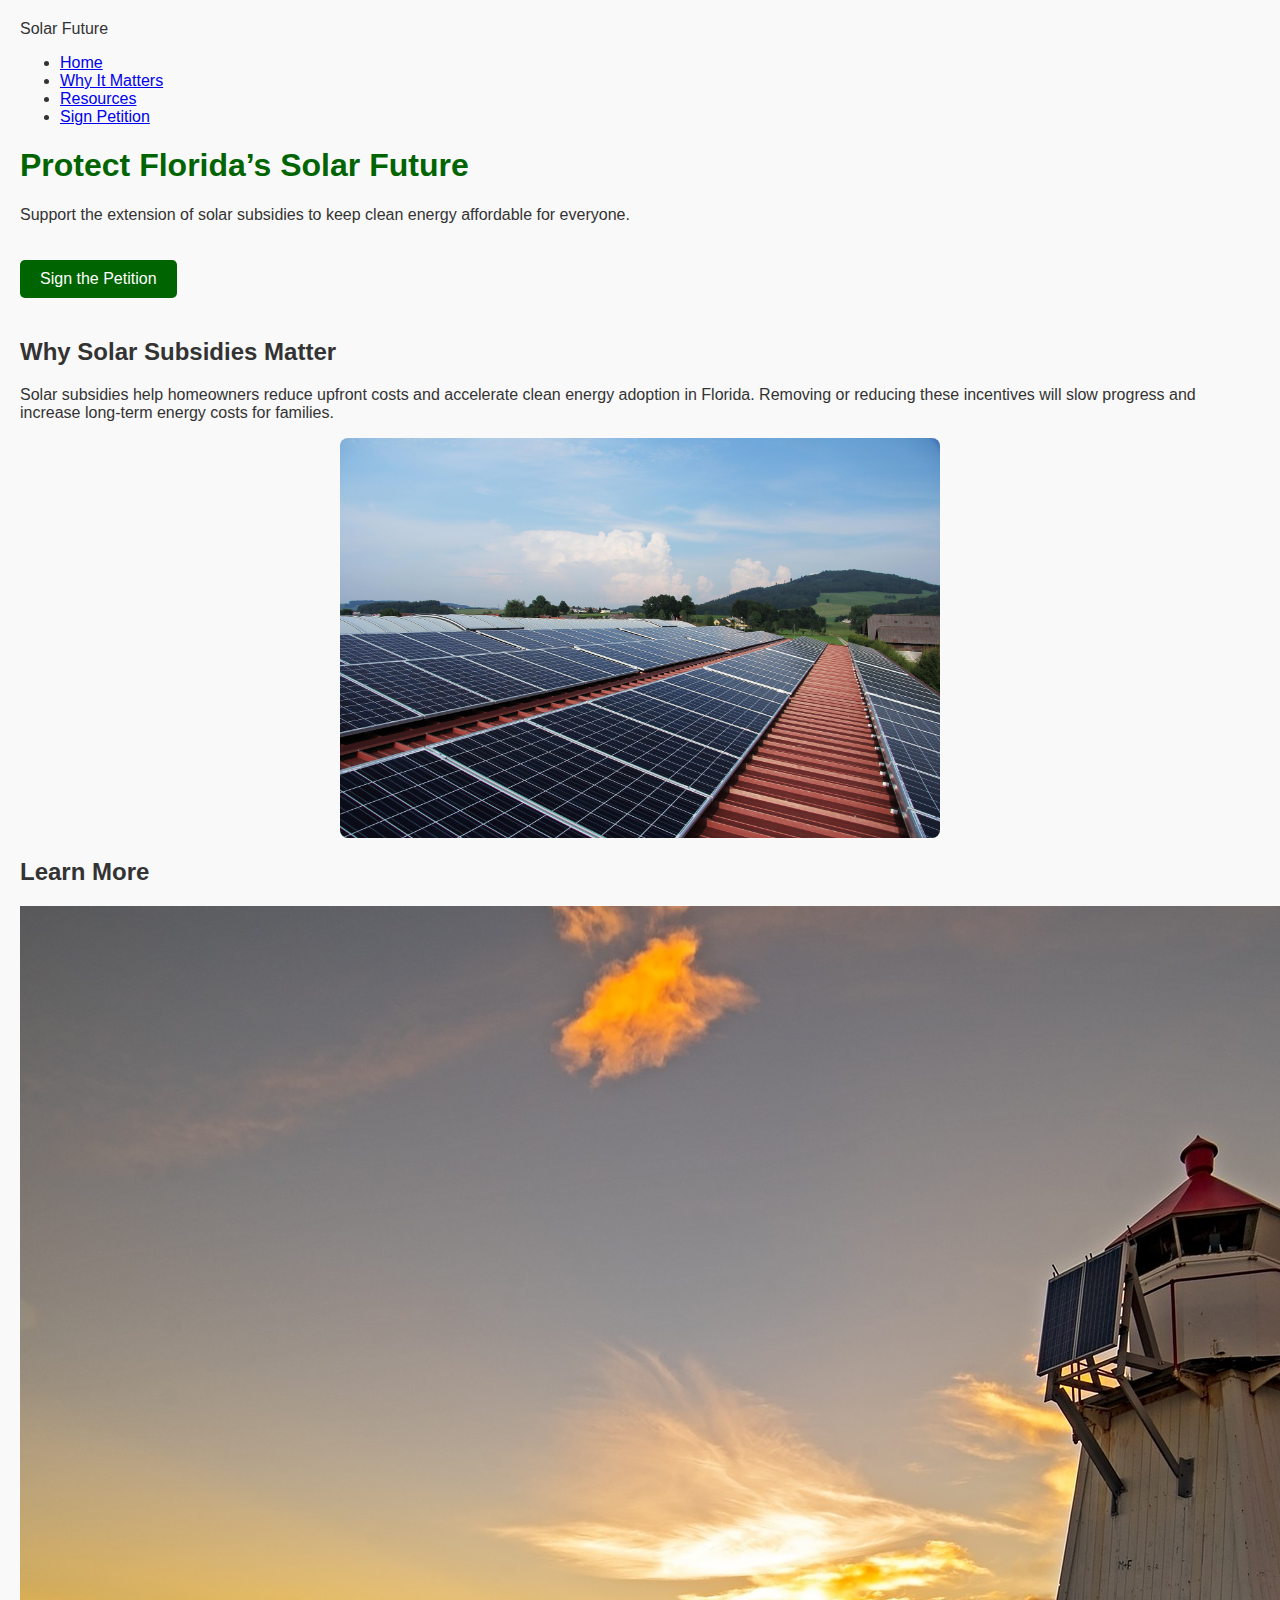
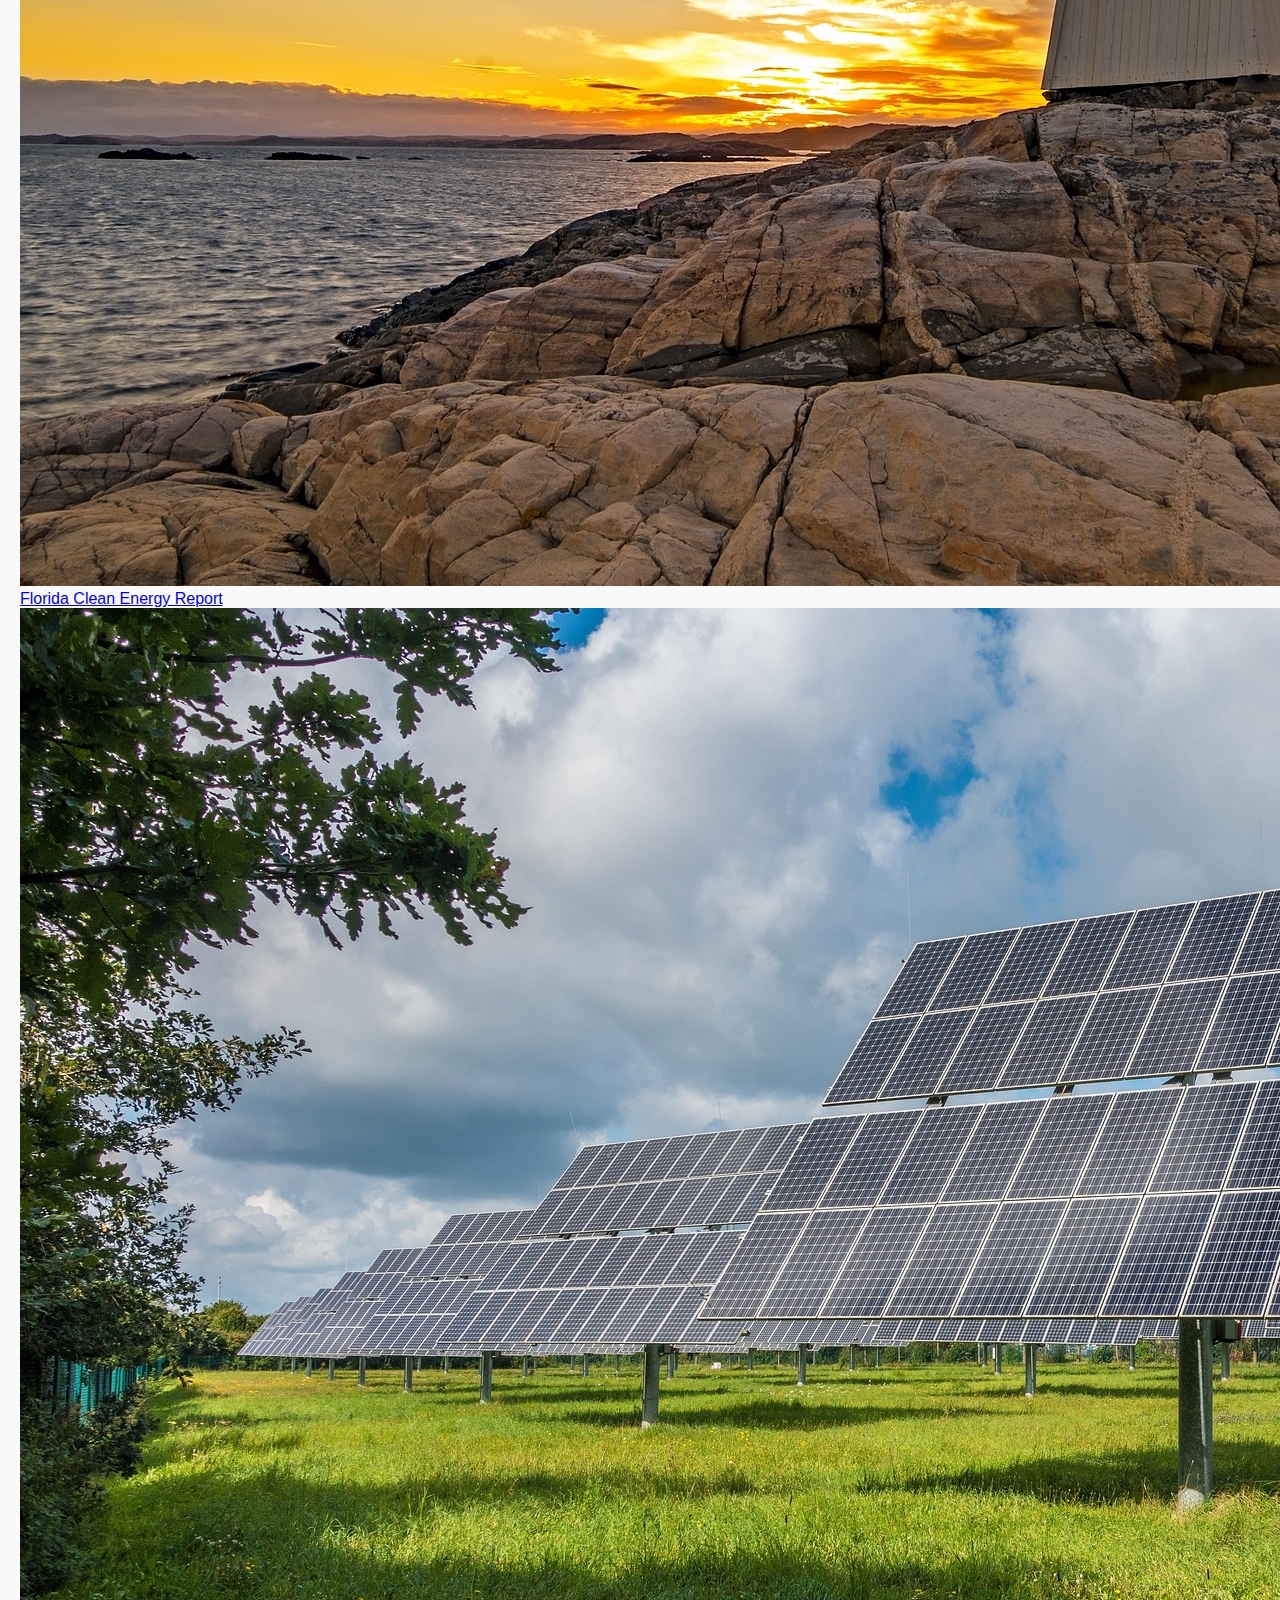
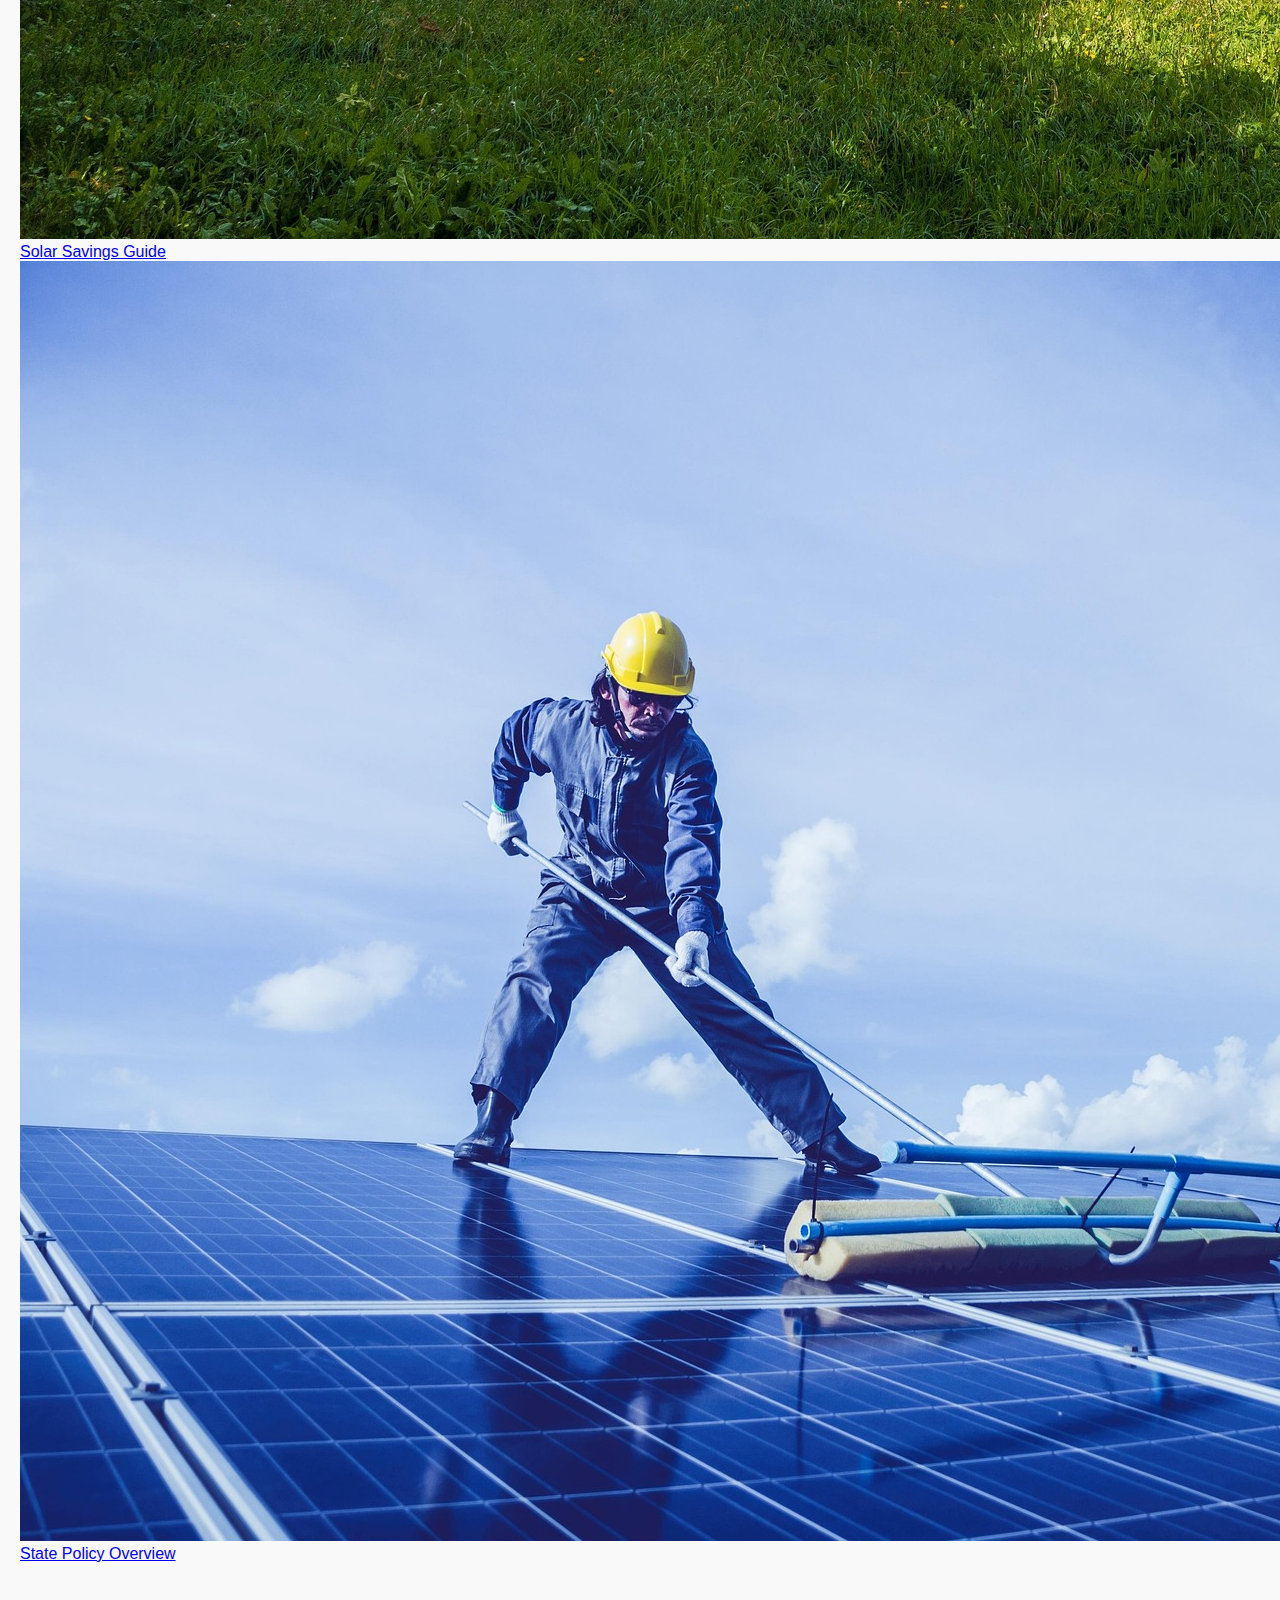
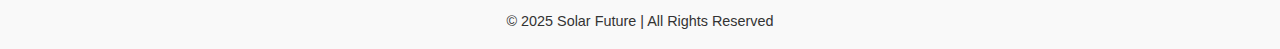
<file: index.html>
<!DOCTYPE html>
<html lang="en">
<head>
  <meta charset="UTF-8">
  <meta name="viewport" content="width=device-width, initial-scale=1.0">
  <title>Solar Subsidy Awareness</title>
  <link rel="stylesheet" href="styles.css">
</head>
<body>

  <!-- NAVBAR -->
  <nav class="navbar">
    <div class="logo">Solar Future</div>
    <ul class="nav-links">
      <li><a href="index.html">Home</a></li>
      <li><a href="#about">Why It Matters</a></li>
      <li><a href="#resources">Resources</a></li>
      <li><a href="petition.html">Sign Petition</a></li>
    </ul>
    <div class="burger">
      <div></div>
      <div></div>
      <div></div>
    </div>
  </nav>

  <!-- HERO SECTION -->
  <section class="hero">
    <div class="hero-overlay">
      <h1>Protect Florida’s Solar Future</h1>
      <p>Support the extension of solar subsidies to keep clean energy affordable for everyone.</p>
      <a href="petition.html" class="cta-button">Sign the Petition</a>
    </div>
  </section>

  <!-- ABOUT SECTION -->
  <section class="content-section" id="about">
    <h2>Why Solar Subsidies Matter</h2>
    <p>
      Solar subsidies help homeowners reduce upfront costs and accelerate clean energy adoption in Florida.
      Removing or reducing these incentives will slow progress and increase long-term energy costs for families.
    </p>
    <img src="images/solar_benefits.jpg" class="inline-image" alt="Solar panels on a home">
  </section>

  <!-- RESOURCES SECTION -->
  <section class="content-section" id="resources">
    <h2>Learn More</h2>
    <div class="card-container">
      <div class="card">
        <img src="images/resource1.jpg" alt="Clean energy">
        <a href="https://www.eia.gov/state/analysis.php?sid=FL" target="_blank">
          Florida Clean Energy Report
        </a>
      </div>
      <div class="card">
        <img src="images/resource2.jpg" alt="Solar savings">
        <a href="https://www.solarreviews.com/solar-incentives/florida" target="_blank">
          Solar Savings Guide
        </a>
      </div>
      <div class="card">
        <img src="images/resource3.jpg" alt="Policy info">
        <a href="https://seia.org/state-solar-policy/florida-solar/" target="_blank">
          State Policy Overview
        </a>
      </div>
    </div>
  </section>

  <!-- FOOTER -->
  <footer>
    <p>&copy; 2025 Solar Future | All Rights Reserved</p>
  </footer>

  <script>
    // Mobile menu
    const burger = document.querySelector(".burger");
    const navLinks = document.querySelector(".nav-links");

    burger.addEventListener("click", () => {
      navLinks.classList.toggle("nav-active");
    });

    // Scroll animation
    const sections = document.querySelectorAll(".content-section");
    const reveal = () => {
      const trigger = window.innerHeight * 0.85;
      sections.forEach(sec => {
        const top = sec.getBoundingClientRect().top;
        if (top < trigger) sec.classList.add("show");
      });
    };
    window.addEventListener("scroll", reveal);
    reveal();
  </script>

</body>
</html>
</file>
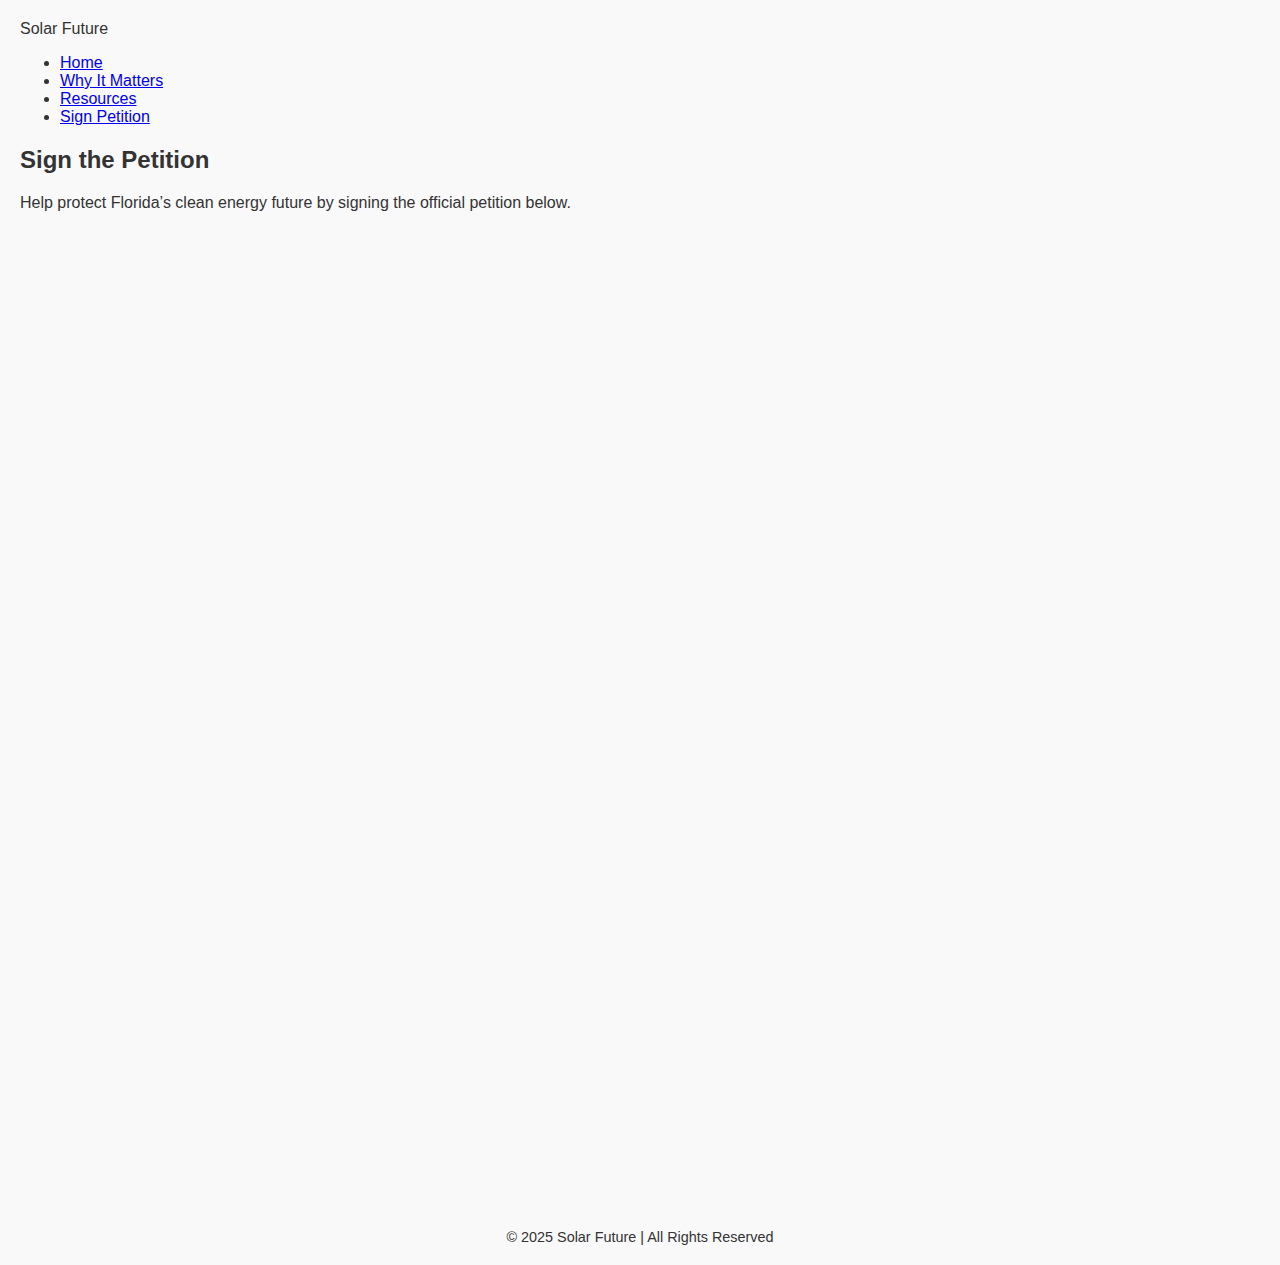
<file: petition.html>
<!DOCTYPE html>
<html lang="en">
<head>
  <meta charset="UTF-8">
  <meta name="viewport" content="width=device-width, initial-scale=1.0">
  <title>Sign the Petition</title>
  <link rel="stylesheet" href="styles.css">
</head>
<body>

  <nav class="navbar">
    <div class="logo">Solar Future</div>
    <ul class="nav-links">
      <li><a href="index.html">Home</a></li>
      <li><a href="index.html#about">Why It Matters</a></li>
      <li><a href="index.html#resources">Resources</a></li>
      <li><a href="petition.html">Sign Petition</a></li>
    </ul>
    <div class="burger">
      <div></div>
      <div></div>
      <div></div>
    </div>
  </nav>

  <section class="content-section show">
    <h2>Sign the Petition</h2>
    <p>Help protect Florida’s clean energy future by signing the official petition below.</p>

   <iframe src="https://docs.google.com/forms/d/e/1FAIpQLScwYg7yN7oQBQlWCUSWH7J7B7WU34LZJ2KTjxPP72aHZJF_eA/viewform?embedded=true" width="640" height="947" frameborder="0" marginheight="0" marginwidth="0">Loading…</iframe>

  </section>

  <footer>
    <p>&copy; 2025 Solar Future | All Rights Reserved</p>
  </footer>

  <script>
    // Mobile menu
    const burger = document.querySelector(".burger");
    const navLinks = document.querySelector(".nav-links");

    burger.addEventListener("click", () => {
      navLinks.classList.toggle("nav-active");
    });
  </script>

</body>
</html>
</file>
<file: styles.css>
body {
  font-family: Arial, sans-serif;
  margin: 20px;
  background-color: #f9f9f9;
  color: #333;
}

header {
  text-align: center;
  margin-bottom: 30px;
}

h1 {
  color: #006400;
}

main {
  max-width: 800px;
  margin: auto;
}

.cta-button {
  display: inline-block;
  margin: 20px 0;
  padding: 10px 20px;
  background-color: #006400;
  color: white;
  text-decoration: none;
  border-radius: 5px;
}
.cta-button:hover {
  background-color: #004d00;
}

form {
  background-color: #fff;
  padding: 20px;
  border-radius: 8px;
  max-width: 500px;
  margin: auto;
  box-shadow: 0px 0px 5px rgba(0,0,0,0.1);
}

input, textarea {
  width: 100%;
  padding: 8px;
  margin-top: 4px;
  margin-bottom: 12px;
  border-radius: 4px;
  border: 1px solid #ccc;
}

button {
  background-color: #006400;
  color: white;
  padding: 10px 20px;
  border: none;
  border-radius: 4px;
  cursor: pointer;
}
button:hover {
  background-color: #004d00;
}

footer {
  text-align: center;
  margin-top: 50px;
  font-size: 0.9em;
}

.header-image {
  width: 100%;
  max-height: 300px;
  object-fit: cover;
  border-radius: 8px;
  margin-bottom: 20px;
}

.inline-image {
  width: 100%;
  max-width: 600px;
  display: block;
  margin: 15px auto;
  border-radius: 8px;
}
</file>
